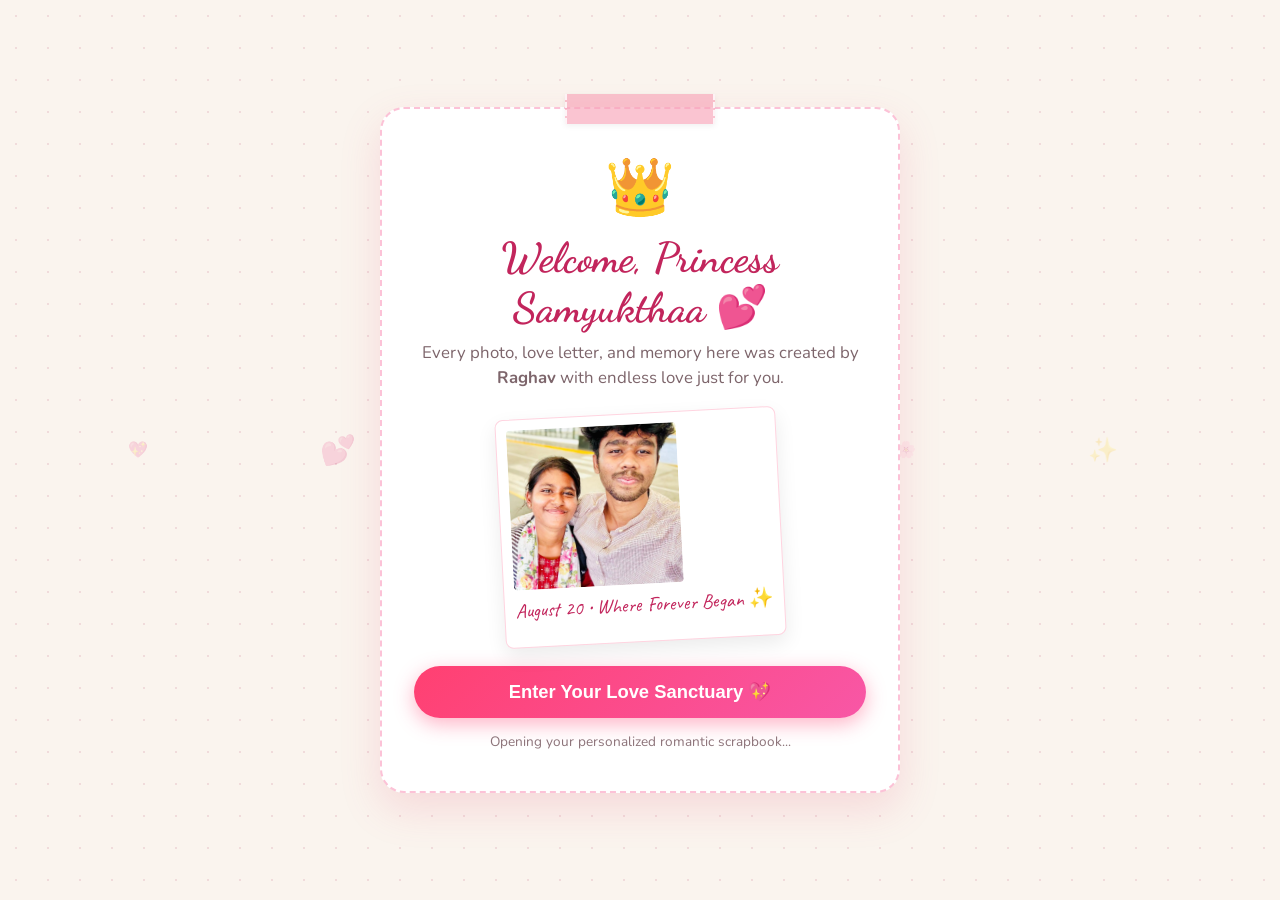
<file: girlfriend.html>
<!DOCTYPE html>
<html lang="en">
<head>
  <meta charset="UTF-8">
  <meta name="viewport" content="width=device-width, initial-scale=1.0">
  <title>Welcome Princess 💕 | Our Romantic Love Story</title>
  <link rel="icon" href="data:image/svg+xml,<svg xmlns=%22http://www.w3.org/2000/svg%22 viewBox=%220 0 100 100%22><text y=%22.9em%22 font-size=%2290%22>💖</text></svg>">

  <link rel="preconnect" href="https://fonts.googleapis.com">
  <link rel="preconnect" href="https://fonts.gstatic.com" crossorigin>
  <link href="https://fonts.googleapis.com/css2?family=Caveat:wght@600;700&family=Comfortaa:wght@400;600;700&family=Dancing+Script:wght@600;700&family=Nunito:wght@400;600;700;800&family=Sacramento&display=swap" rel="stylesheet">

  <style>
    * { box-sizing: border-box; margin: 0; padding: 0; }
    body {
      min-height: 100vh;
      display: flex;
      align-items: center;
      justify-content: center;
      background: #faf4ee;
      background-image: 
        radial-gradient(#f0dbdb 1px, transparent 1px),
        radial-gradient(#f3e5e5 1px, #faf4ee 1px);
      background-size: 32px 32px;
      font-family: 'Nunito', sans-serif;
      color: #423035;
      padding: 20px;
      overflow: hidden;
      position: relative;
    }

    /* Floating hearts in background */
    .heart-bg {
      position: absolute;
      color: rgba(255, 64, 113, 0.2);
      user-select: none;
      animation: floatUp 8s linear infinite;
    }
    @keyframes floatUp {
      0% { transform: translateY(100vh) rotate(0deg); opacity: 0; }
      20% { opacity: 0.8; }
      80% { opacity: 0.8; }
      100% { transform: translateY(-10vh) rotate(360deg); opacity: 0; }
    }

    .entrance-card {
      background: #ffffff;
      border: 2px dashed #fcc2d7;
      border-radius: 24px;
      padding: 40px 32px;
      max-width: 520px;
      width: 100%;
      text-align: center;
      box-shadow: 0 16px 40px rgba(232, 93, 127, 0.18);
      position: relative;
      z-index: 10;
      animation: popIn 0.8s cubic-bezier(0.175, 0.885, 0.32, 1.275);
    }
    @keyframes popIn {
      0% { transform: scale(0.85); opacity: 0; }
      100% { transform: scale(1); opacity: 1; }
    }

    .washi-tape-top {
      position: absolute;
      top: -15px;
      left: 50%;
      transform: translateX(-50%);
      width: 150px;
      height: 30px;
      background: rgba(248, 165, 184, 0.65);
      border-left: 2px dashed rgba(255, 255, 255, 0.8);
      border-right: 2px dashed rgba(255, 255, 255, 0.8);
      box-shadow: 0 2px 6px rgba(0,0,0,0.06);
    }

    .crown-icon {
      font-size: 3.5rem;
      display: inline-block;
      animation: crownBounce 2s infinite ease-in-out;
      margin-bottom: 8px;
    }
    @keyframes crownBounce {
      0%, 100% { transform: translateY(0) rotate(-6deg); }
      50% { transform: translateY(-8px) rotate(6deg); }
    }

    h1 {
      font-family: 'Dancing Script', cursive;
      font-size: 2.6rem;
      color: #c2255c;
      margin-bottom: 6px;
      line-height: 1.2;
    }

    .subtitle {
      font-size: 1.05rem;
      color: #7d656b;
      margin-bottom: 22px;
      line-height: 1.5;
    }

    .polaroid-mini {
      background: #fff;
      padding: 10px 10px 24px 10px;
      border: 1px solid #ffd4e0;
      box-shadow: 0 8px 20px rgba(0,0,0,0.08);
      transform: rotate(-3deg);
      border-radius: 8px;
      display: inline-block;
      margin-bottom: 24px;
      transition: transform 0.3s;
    }
    .polaroid-mini:hover {
      transform: rotate(0deg) scale(1.03);
    }
    .polaroid-mini img {
      width: 170px;
      height: 160px;
      object-fit: cover;
      border-radius: 4px;
      display: block;
    }
    .polaroid-mini-cap {
      font-family: 'Caveat', cursive;
      font-size: 1.25rem;
      color: #c2255c;
      margin-top: 8px;
    }

    .btn-enter {
      display: block;
      width: 100%;
      background: linear-gradient(135deg, #ff4071, #f857a6);
      color: #ffffff;
      text-decoration: none;
      padding: 15px 24px;
      border-radius: 30px;
      font-size: 1.15rem;
      font-weight: 800;
      box-shadow: 0 6px 20px rgba(255, 64, 113, 0.4);
      transition: all 0.25s;
      cursor: pointer;
      border: none;
    }
    .btn-enter:hover {
      transform: translateY(-3px) scale(1.02);
      box-shadow: 0 10px 28px rgba(255, 64, 113, 0.5);
    }

    .auto-redirect-note {
      font-size: 0.85rem;
      color: #8c7379;
      margin-top: 14px;
    }
  </style>
</head>
<body>

  <!-- Floating Hearts Elements -->
  <div class="heart-bg" style="left: 10%; animation-duration: 7s;">💖</div>
  <div class="heart-bg" style="left: 25%; animation-duration: 9s; font-size: 1.8rem;">💕</div>
  <div class="heart-bg" style="left: 45%; animation-duration: 6s; font-size: 2rem;">❤️</div>
  <div class="heart-bg" style="left: 70%; animation-duration: 8s;">🌸</div>
  <div class="heart-bg" style="left: 85%; animation-duration: 10s; font-size: 1.5rem;">✨</div>

  <div class="entrance-card">
    <div class="washi-tape-top"></div>
    <div class="crown-icon">👑</div>
    <h1 id="gf-heading">Welcome, My Princess 💕</h1>
    <p class="subtitle" id="gf-sub">
      A romantic sanctuary of memories from <strong>August 20</strong> until today, created with all his heart just for you.
    </p>

    <div class="polaroid-mini">
      <img id="gf-hero-img" src="images/photo_selfie_outdoor.jpg" alt="Our love story">
      <div class="polaroid-mini-cap">August 20 • Where Forever Began ✨</div>
    </div>

    <button type="button" id="btn-enter-scrapbook" class="btn-enter">
      Enter Your Love Sanctuary 💖
    </button>
    <div class="auto-redirect-note">Opening your personalized romantic scrapbook...</div>
  </div>

  <script src="config.js"></script>
  <script>
    (function () {
      // 1. Immediately activate girlfriend role in localStorage
      localStorage.setItem('couple_active_role', 'girlfriend');

      // 2. Personalize name from config / localStorage
      const saved = localStorage.getItem('romantic_scrapbook_state_v2');
      let data = window.ROMANTIC_CONFIG || {};
      if (saved) {
        try { data = { ...data, ...JSON.parse(saved) }; } catch (e) {}
      }

      const gfName = data.girlfriendName || 'Samyukthaa';
      const bfName = data.boyfriendName || 'Raghav';
      document.getElementById('gf-heading').textContent = `Welcome, Princess ${gfName} 💕`;
      document.getElementById('gf-sub').innerHTML = `Every photo, love letter, and memory here was created by <strong>${bfName}</strong> with endless love just for you.`;

      function goToScrapbook() {
        window.location.href = 'index.html?role=girlfriend';
      }

      document.getElementById('btn-enter-scrapbook').addEventListener('click', goToScrapbook);

      // Auto-redirect after 3 seconds for a sweet greeting animation
      setTimeout(goToScrapbook, 2500);
    })();
  </script>
</body>
</html>
</file>
